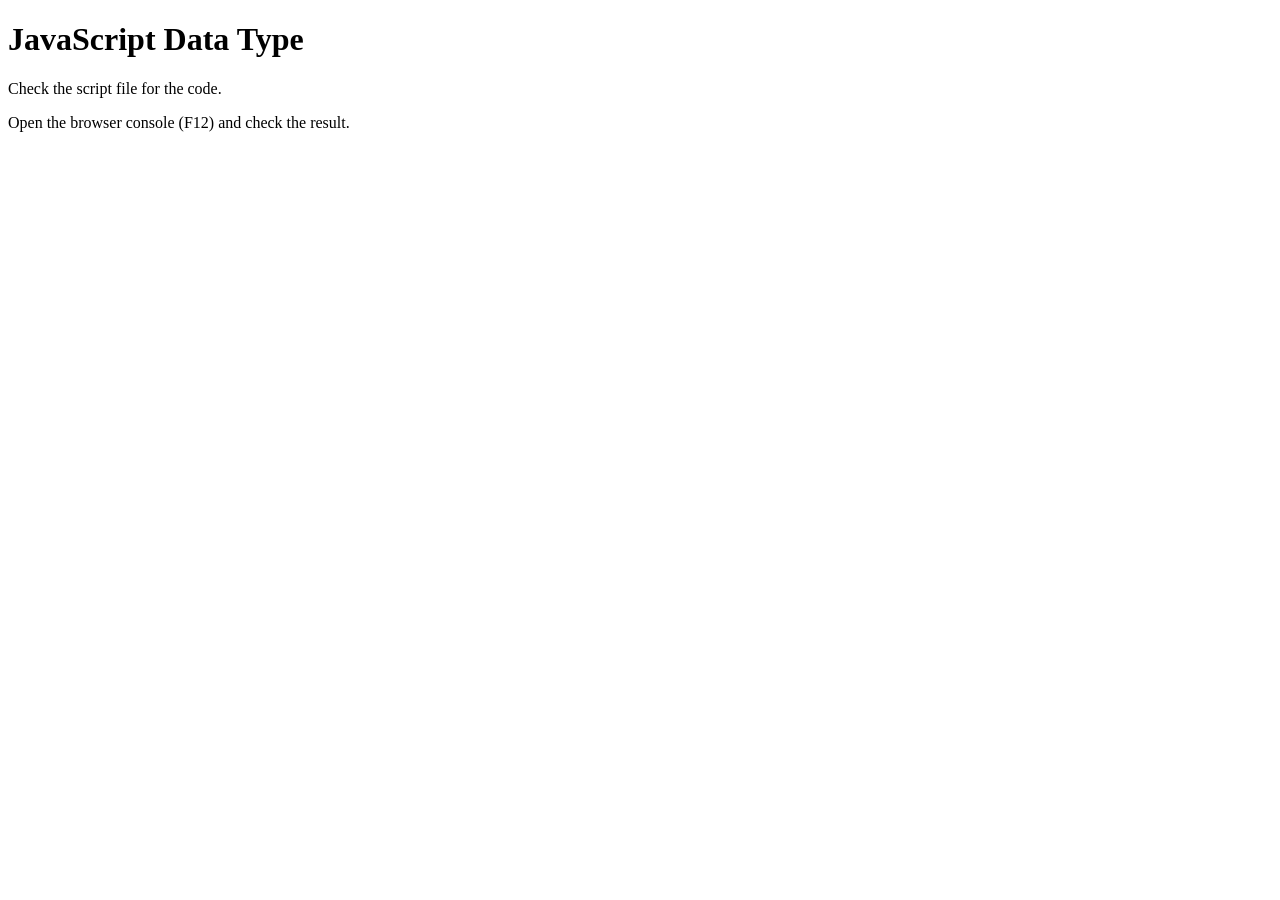
<file: 01-data-type/index.html>
<!doctype html>
<html lang="en">
  <head>
    <meta charset="UTF-8" />
    <meta name="viewport" content="width=device-width, initial-scale=1.0" />
    <title>JavaScript Data Type</title>
  </head>
  <body>
    <h1>JavaScript Data Type</h1>
    <p>Check the script file for the code.</p>
    <p>Open the browser console (F12) and check the result.</p>

    <script src="./script.js"></script>
  </body>
</html>
</file>
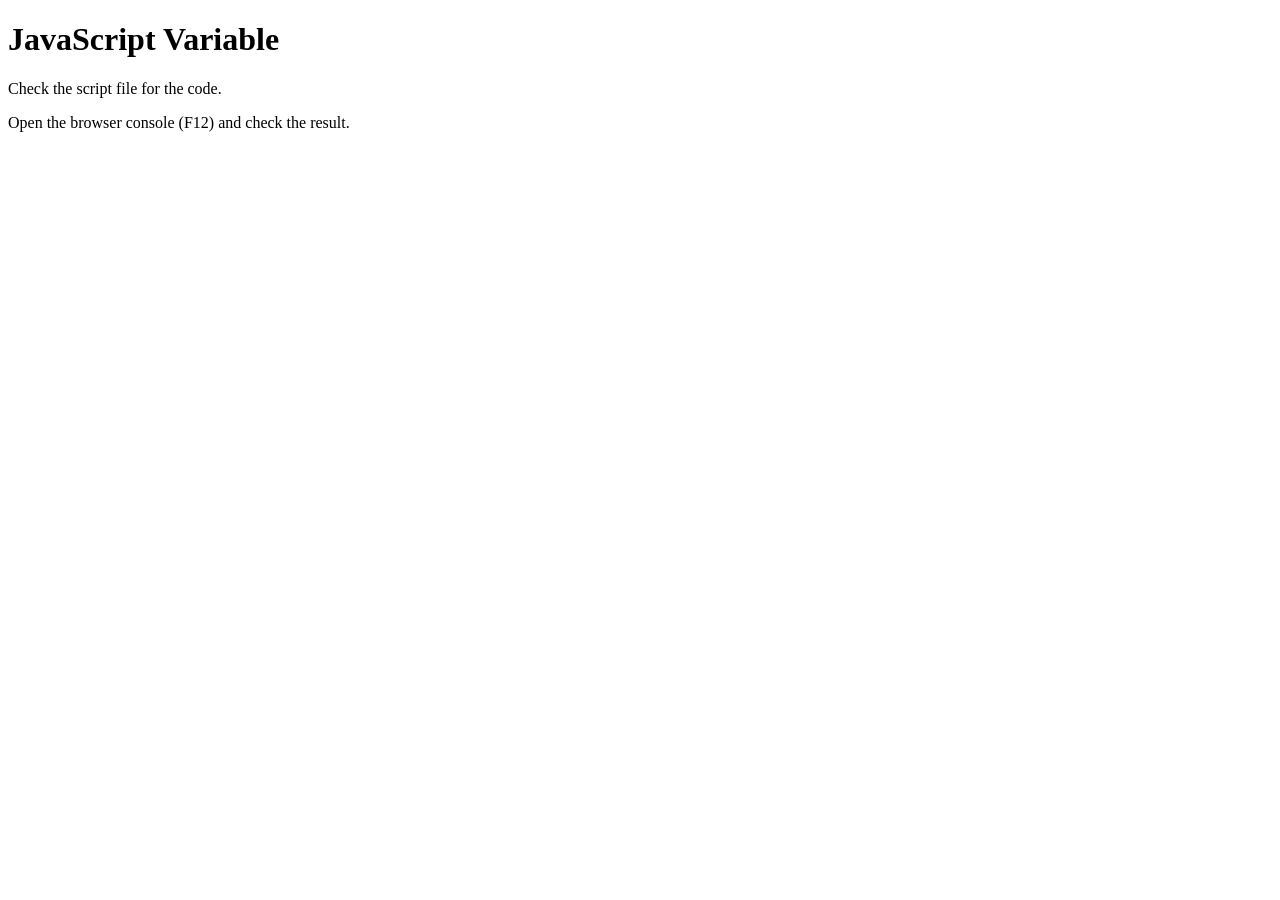
<file: 02-variable/index.html>
<!doctype html>
<html lang="en">
  <head>
    <meta charset="UTF-8" />
    <meta name="viewport" content="width=device-width, initial-scale=1.0" />
    <title>JavaScript Variable</title>
  </head>
  <body>
    <h1>JavaScript Variable</h1>
    <p>Check the script file for the code.</p>
    <p>Open the browser console (F12) and check the result.</p>

    <script src="./script.js"></script>
  </body>
</html>
</file>
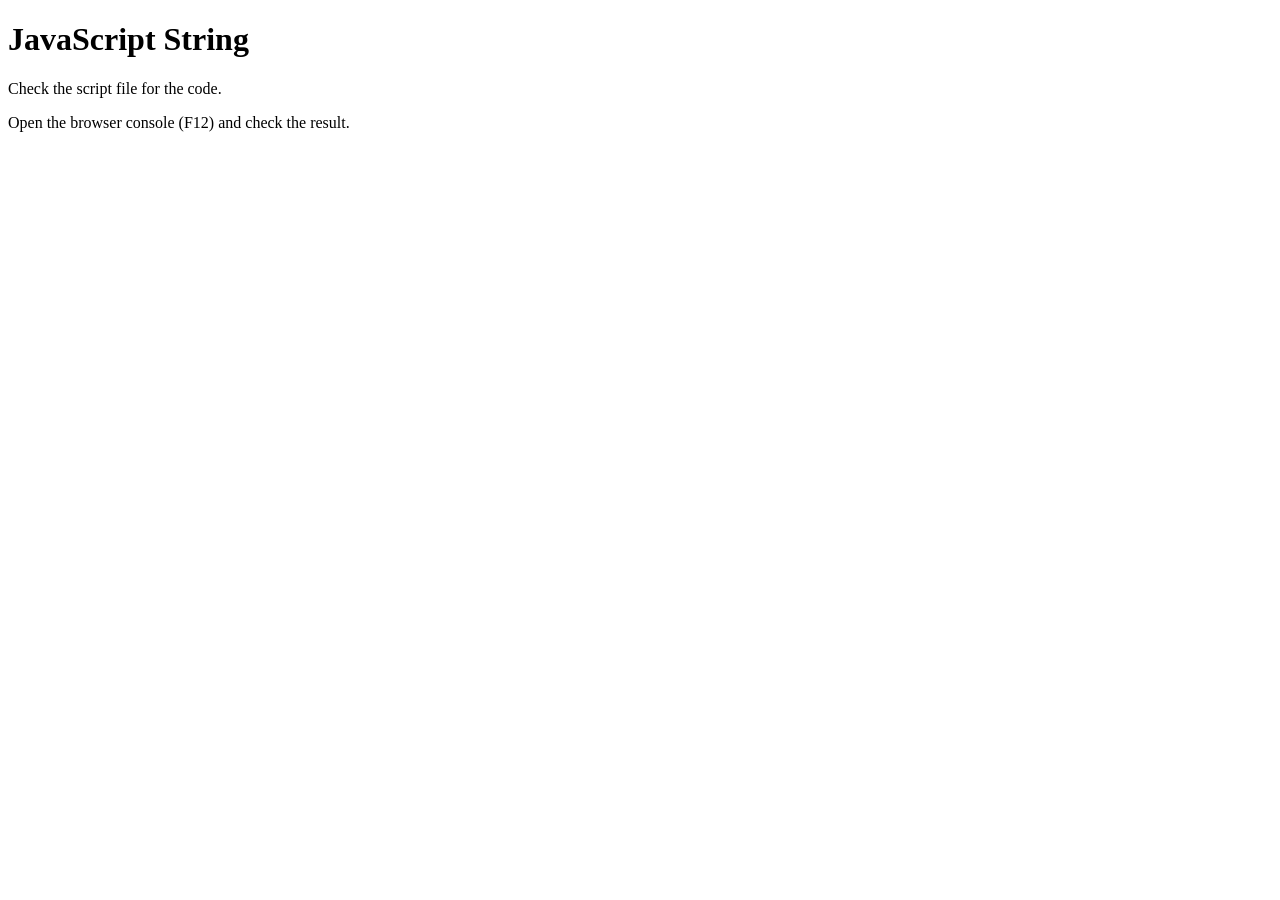
<file: 03-string/index.html>
<!doctype html>
<html lang="en">
  <head>
    <meta charset="UTF-8" />
    <meta name="viewport" content="width=device-width, initial-scale=1.0" />
    <title>JavaScript String</title>
  </head>
  <body>
    <h1>JavaScript String</h1>
    <p>Check the script file for the code.</p>
    <p>Open the browser console (F12) and check the result.</p>

    <script src="./script.js"></script>
  </body>
</html>
</file>
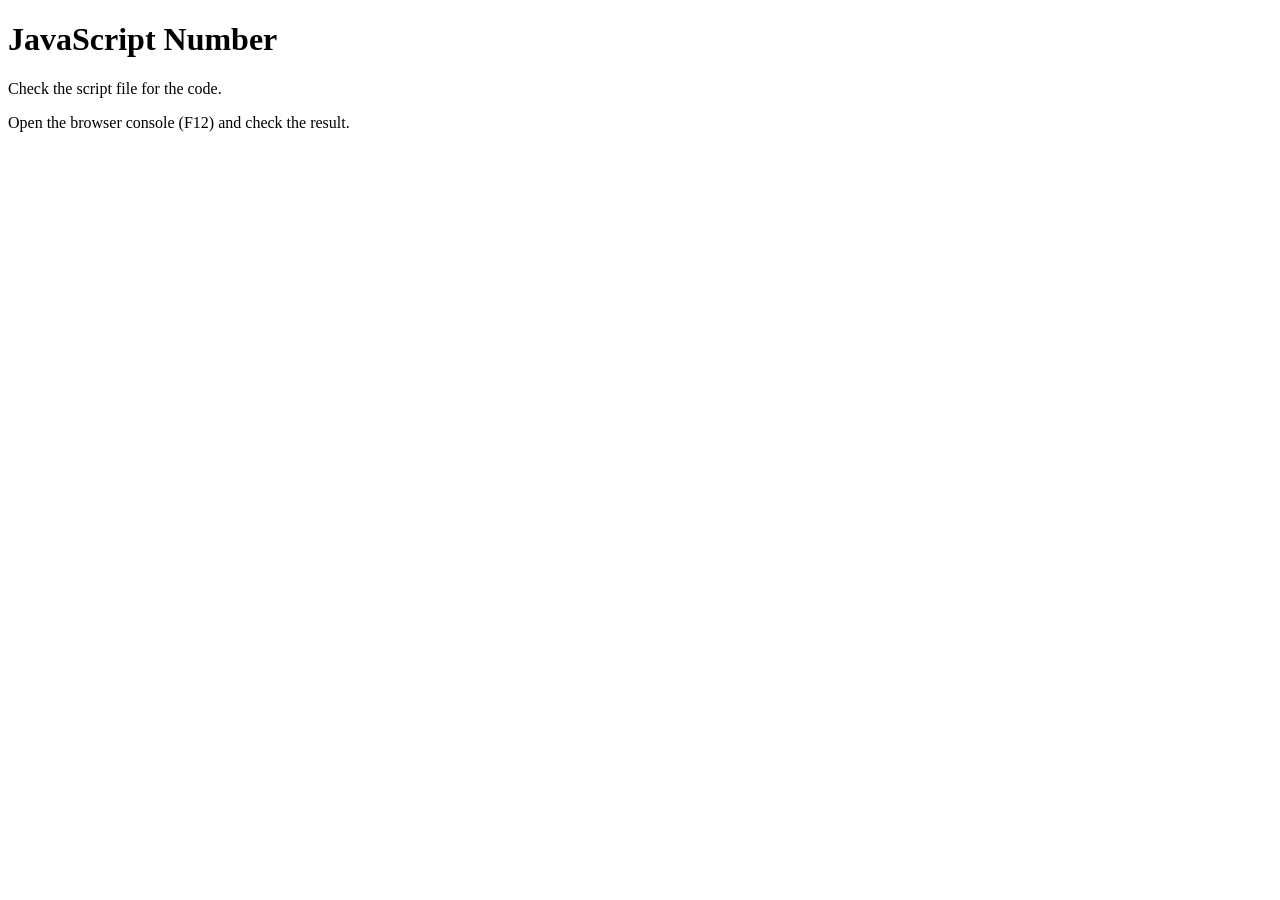
<file: 04-number/index.html>
<!doctype html>
<html lang="en">
  <head>
    <meta charset="UTF-8" />
    <meta name="viewport" content="width=device-width, initial-scale=1.0" />
    <title>JavaScript Number</title>
  </head>
  <body>
    <h1>JavaScript Number</h1>
    <p>Check the script file for the code.</p>
    <p>Open the browser console (F12) and check the result.</p>

    <script src="./script.js"></script>
  </body>
</html>
</file>
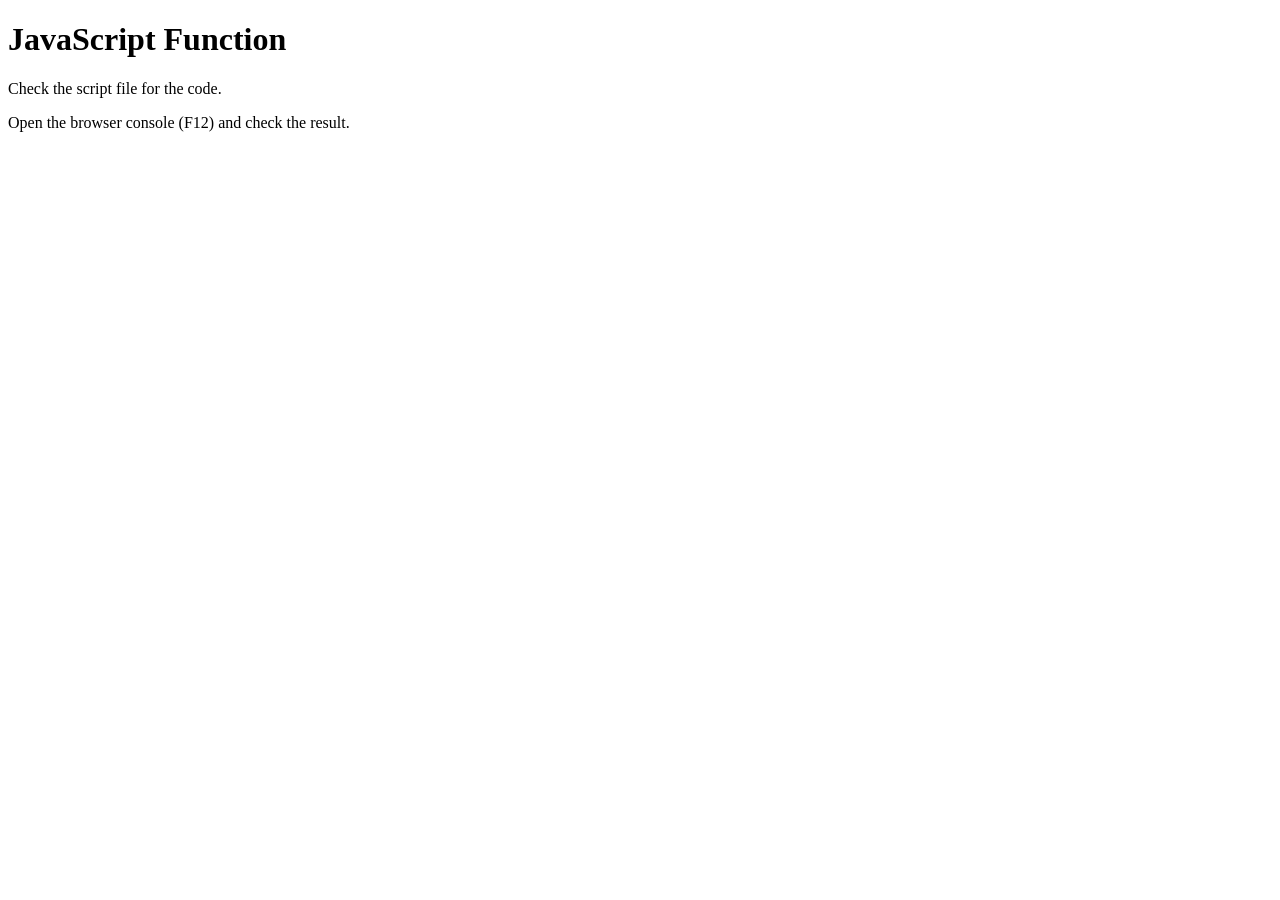
<file: 05-function/index.html>
<!doctype html>
<html lang="en">
  <head>
    <meta charset="UTF-8" />
    <meta name="viewport" content="width=device-width, initial-scale=1.0" />
    <title>JavaScript Function</title>
  </head>
  <body>
    <h1>JavaScript Function</h1>
    <p>Check the script file for the code.</p>
    <p>Open the browser console (F12) and check the result.</p>

    <script src="./script.js"></script>
  </body>
</html>
</file>
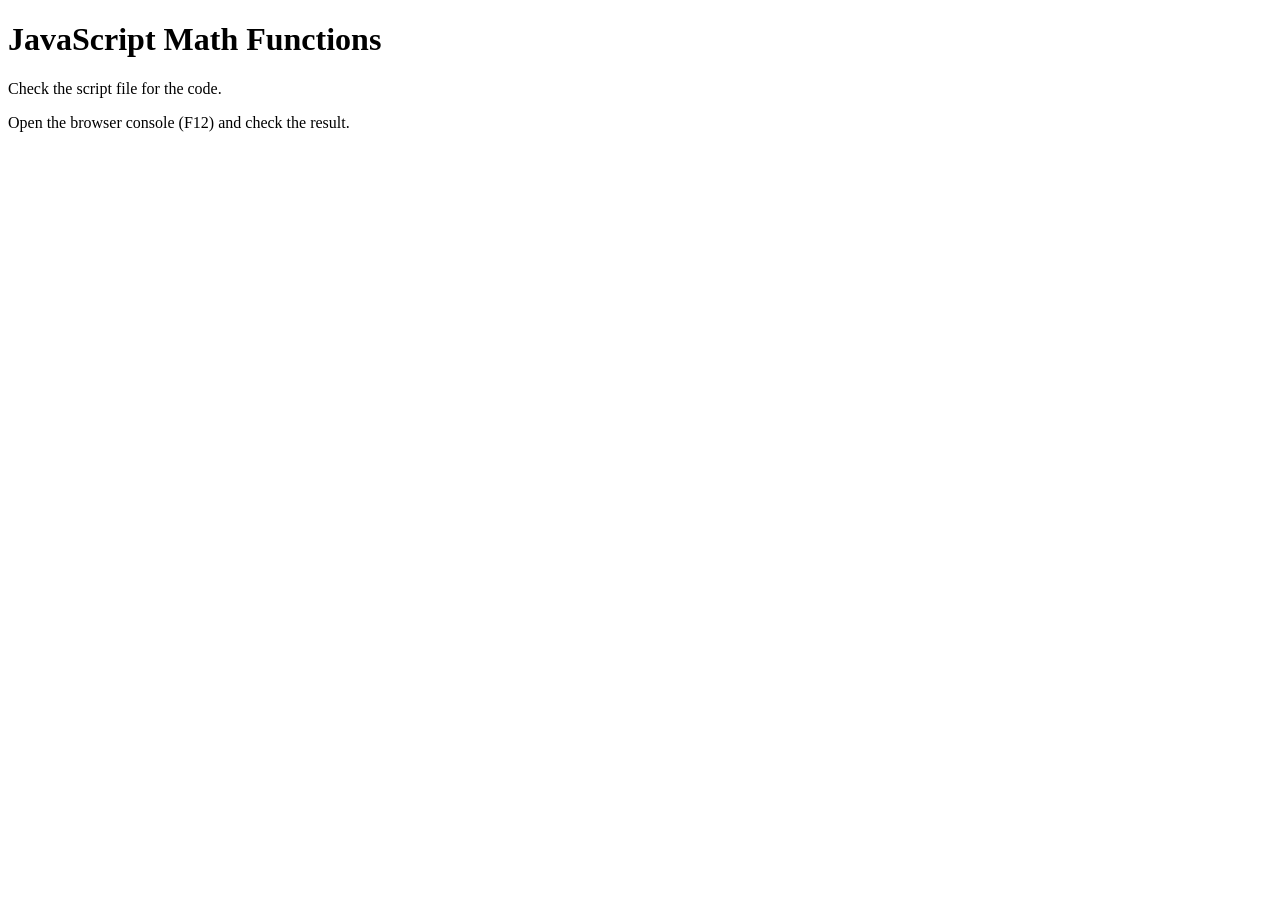
<file: 06-controflow/index.html>
<!doctype html>
<html lang="en">
  <head>
    <meta charset="UTF-8" />
    <meta name="viewport" content="width=device-width, initial-scale=1.0" />
    <title>JavaScript Math Functions</title>
  </head>
  <body>
    <h1>JavaScript Math Functions</h1>
    <p>Check the script file for the code.</p>
    <p>Open the browser console (F12) and check the result.</p>

    <script src="./script.js"></script>
  </body>
</html>
</file>
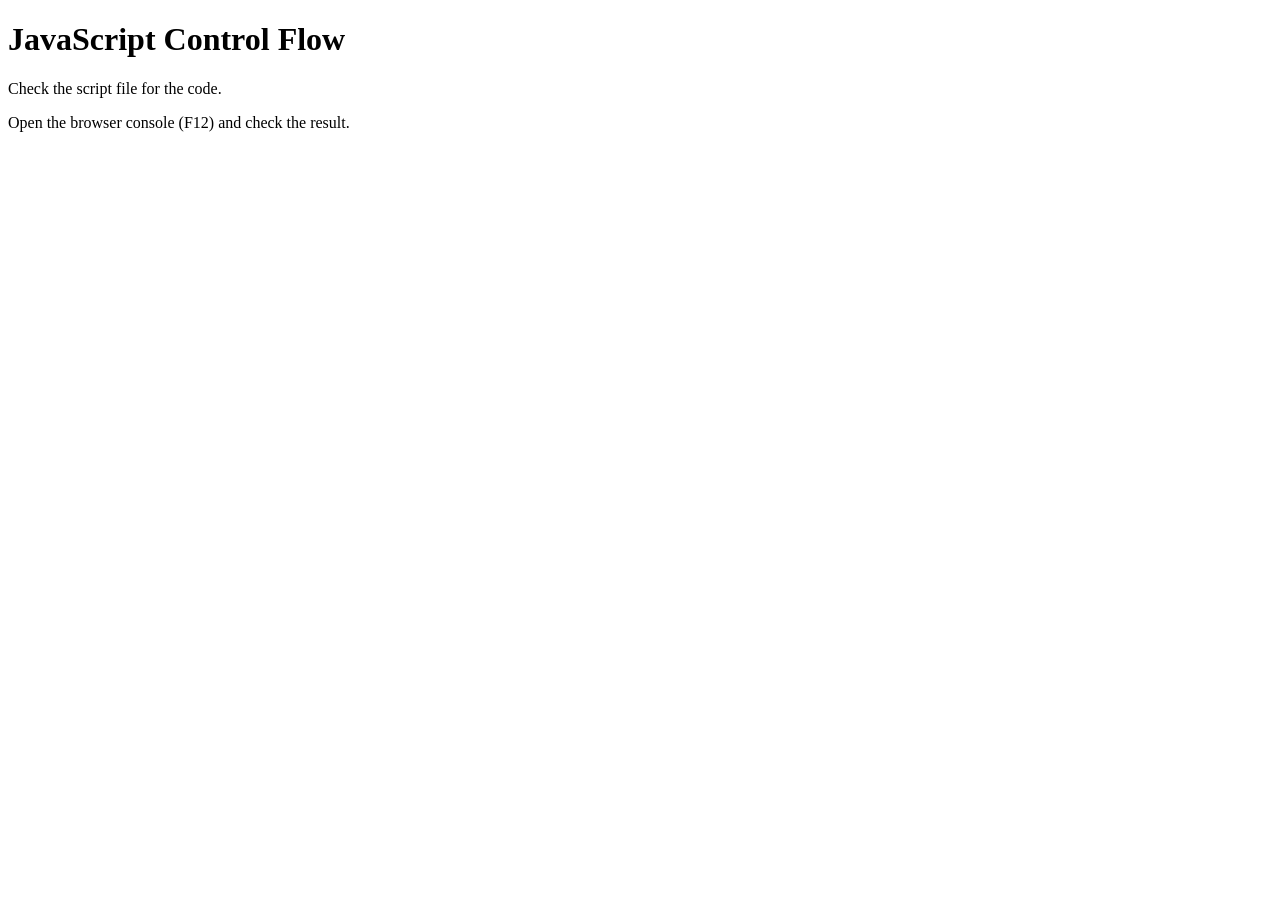
<file: 07-control-flow/index.html>
<!doctype html>
<html lang="en">
  <head>
    <meta charset="UTF-8" />
    <meta name="viewport" content="width=device-width, initial-scale=1.0" />
    <title>JavaScript Control Flow</title>
  </head>
  <body>
    <h1>JavaScript Control Flow</h1>
    <p>Check the script file for the code.</p>
    <p>Open the browser console (F12) and check the result.</p>

    <script src="./script.js"></script>
  </body>
</html>
</file>
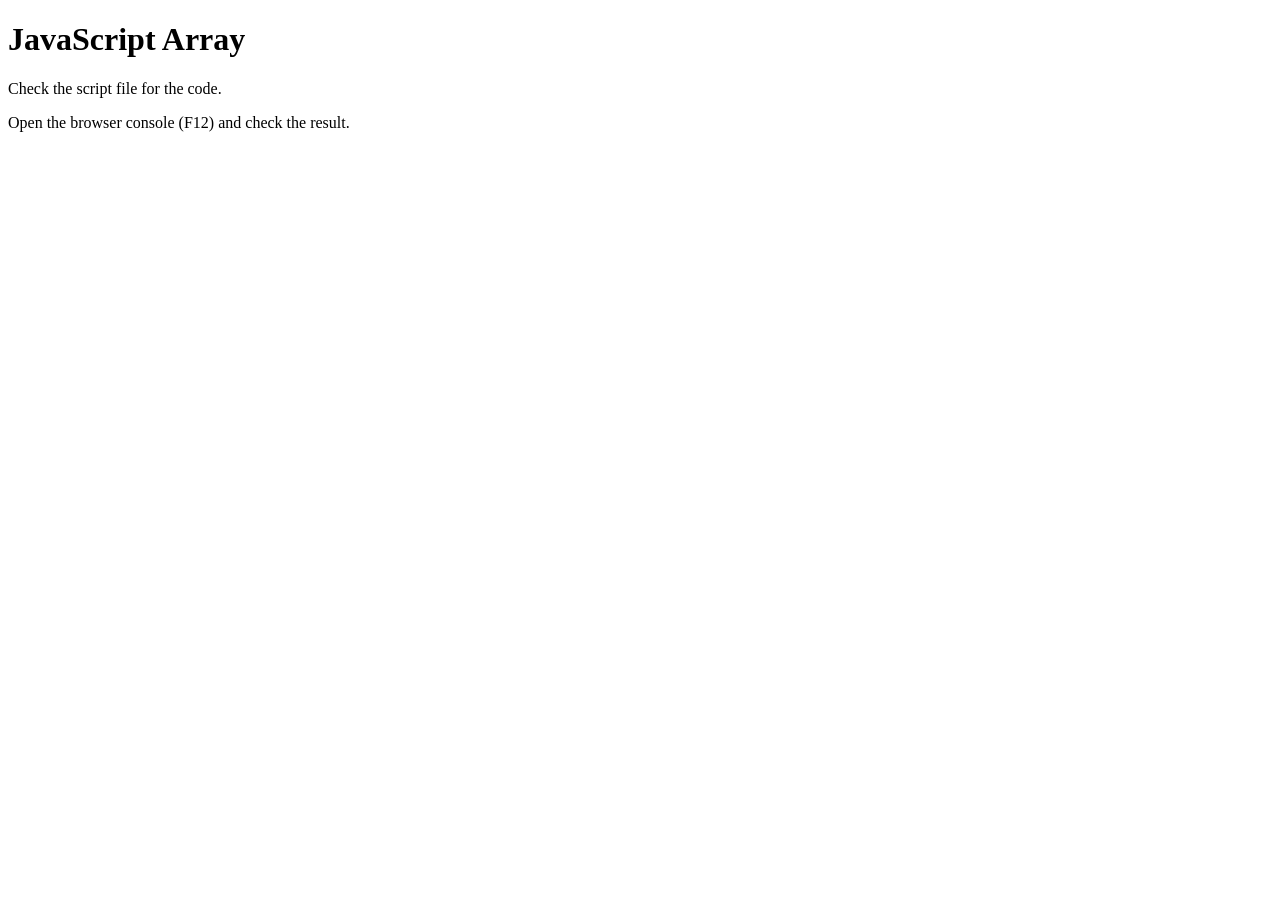
<file: 08-array/index.html>
<!doctype html>
<html lang="en">
  <head>
    <meta charset="UTF-8" />
    <meta name="viewport" content="width=device-width, initial-scale=1.0" />
    <title>JavaScript Array</title>
  </head>
  <body>
    <h1>JavaScript Array</h1>
    <p>Check the script file for the code.</p>
    <p>Open the browser console (F12) and check the result.</p>

    <script src="./script.js"></script>
  </body>
</html>
</file>
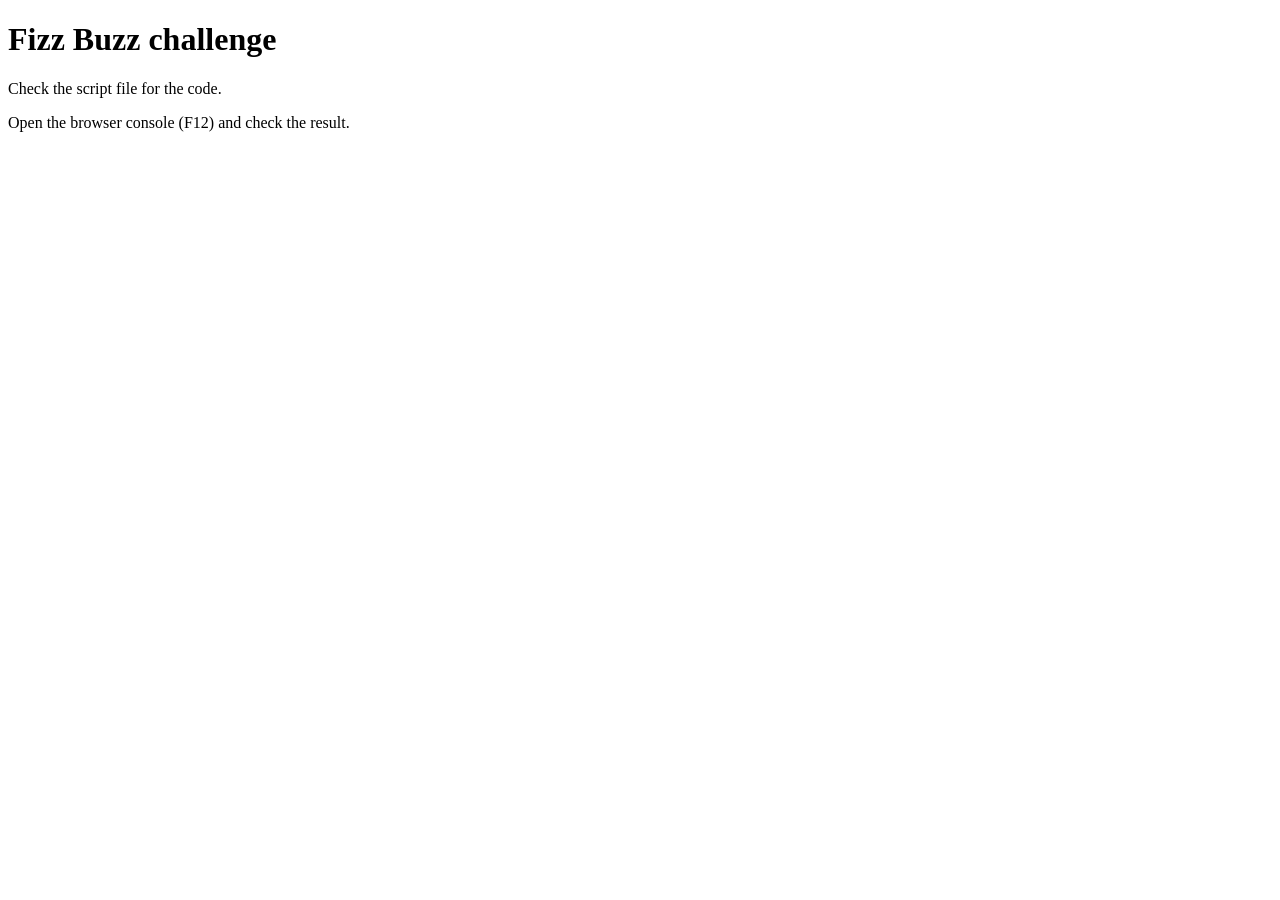
<file: 09-fizz-buzz-challenge/index.html>
<!doctype html>
<html lang="en">
  <head>
    <meta charset="UTF-8" />
    <meta name="viewport" content="width=device-width, initial-scale=1.0" />
    <title>Fizz Buzz challenge</title>
  </head>
  <body>
    <h1>Fizz Buzz challenge</h1>
    <p>Check the script file for the code.</p>
    <p>Open the browser console (F12) and check the result.</p>

    <script src="./script.js"></script>
  </body>
</html>
</file>
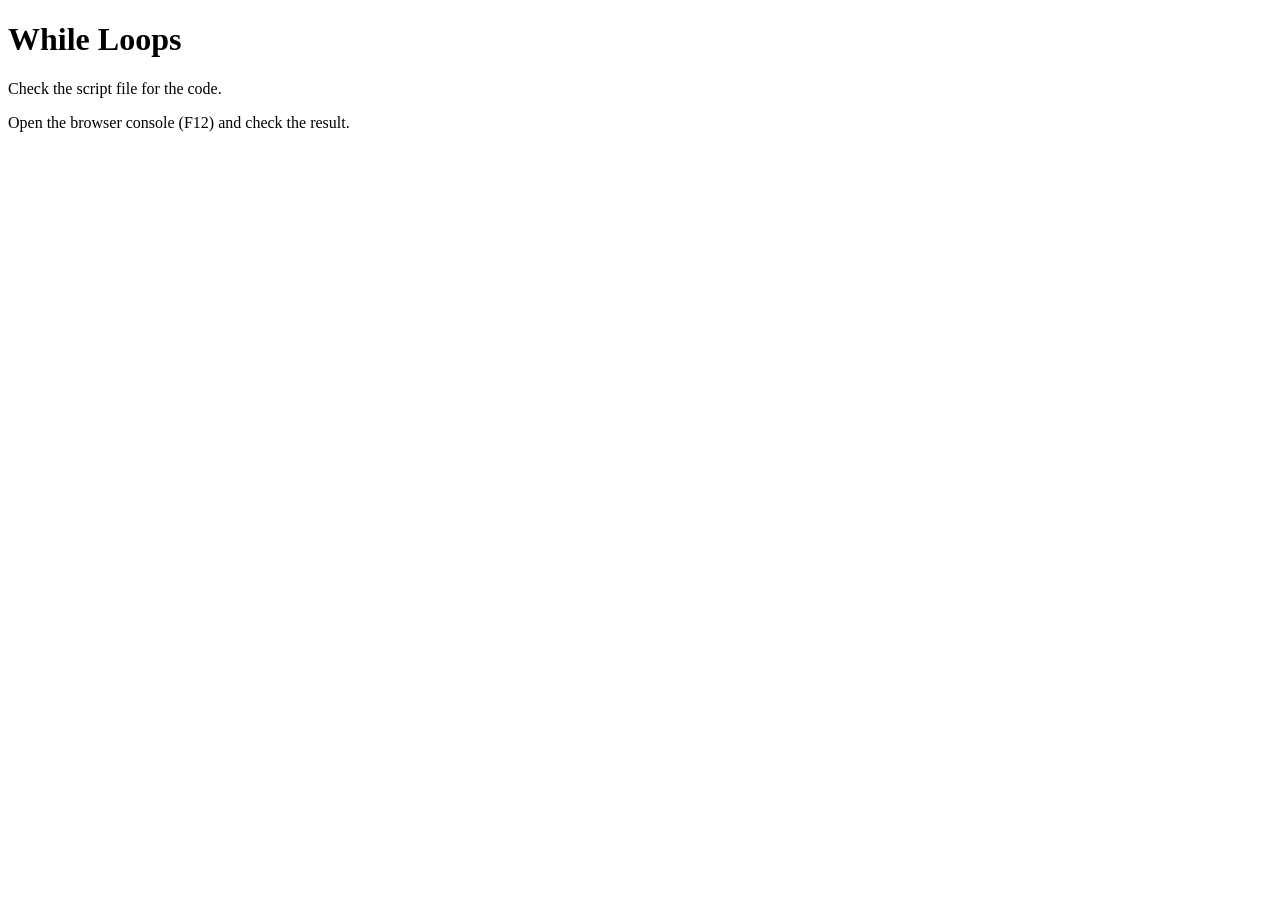
<file: 10-while-loops/index.html>
<!doctype html>
<html lang="en">
  <head>
    <meta charset="UTF-8" />
    <meta name="viewport" content="width=device-width, initial-scale=1.0" />
    <title>While Loops</title>
  </head>
  <body>
    <h1>While Loops</h1>
    <p>Check the script file for the code.</p>
    <p>Open the browser console (F12) and check the result.</p>

    <script src="./script.js"></script>
  </body>
</html>
</file>
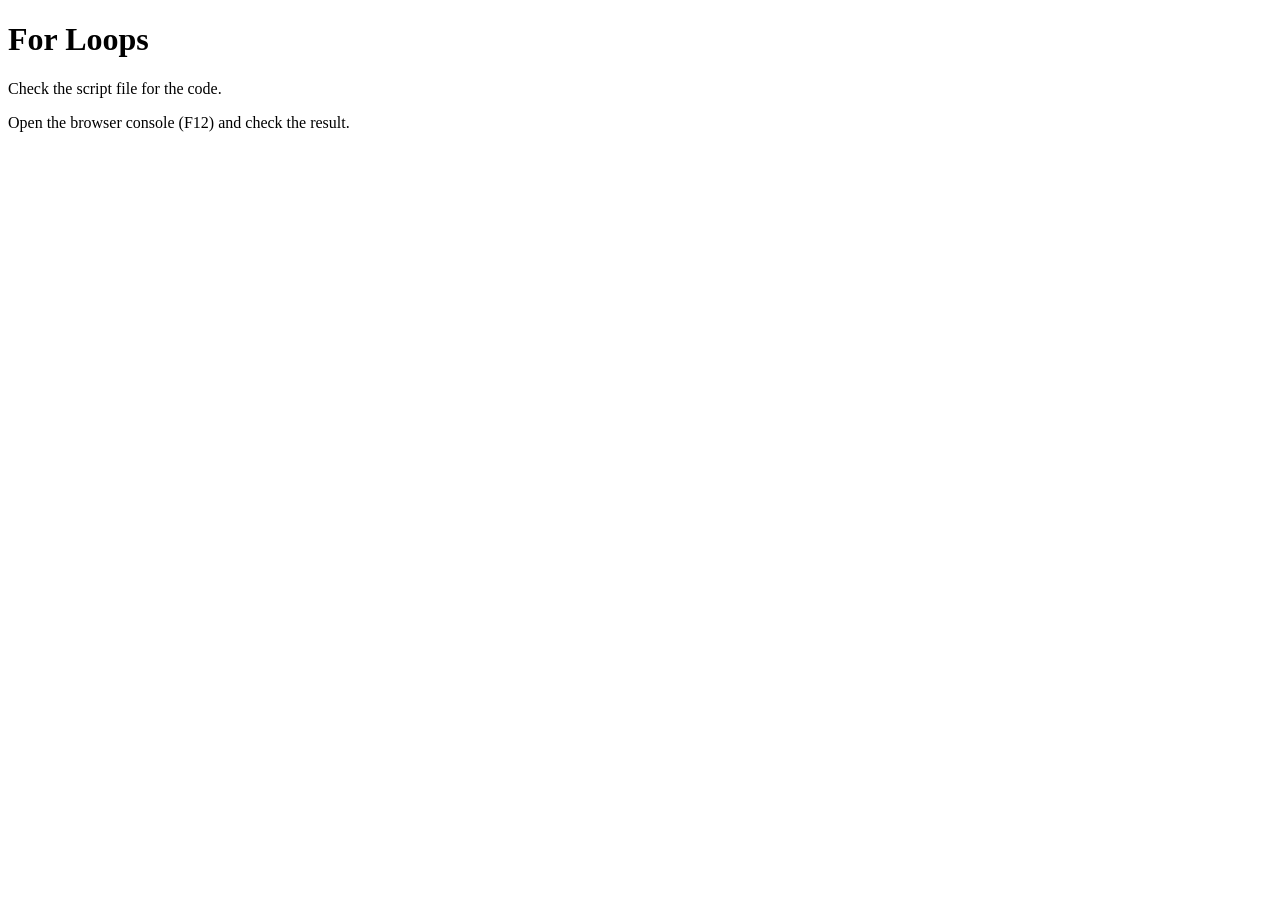
<file: 11-for-loops/index.html>
<!doctype html>
<html lang="en">
  <head>
    <meta charset="UTF-8" />
    <meta name="viewport" content="width=device-width, initial-scale=1.0" />
    <title>For Loops</title>
  </head>
  <body>
    <h1>For Loops</h1>
    <p>Check the script file for the code.</p>
    <p>Open the browser console (F12) and check the result.</p>

    <script src="./script.js"></script>
  </body>
</html>
</file>
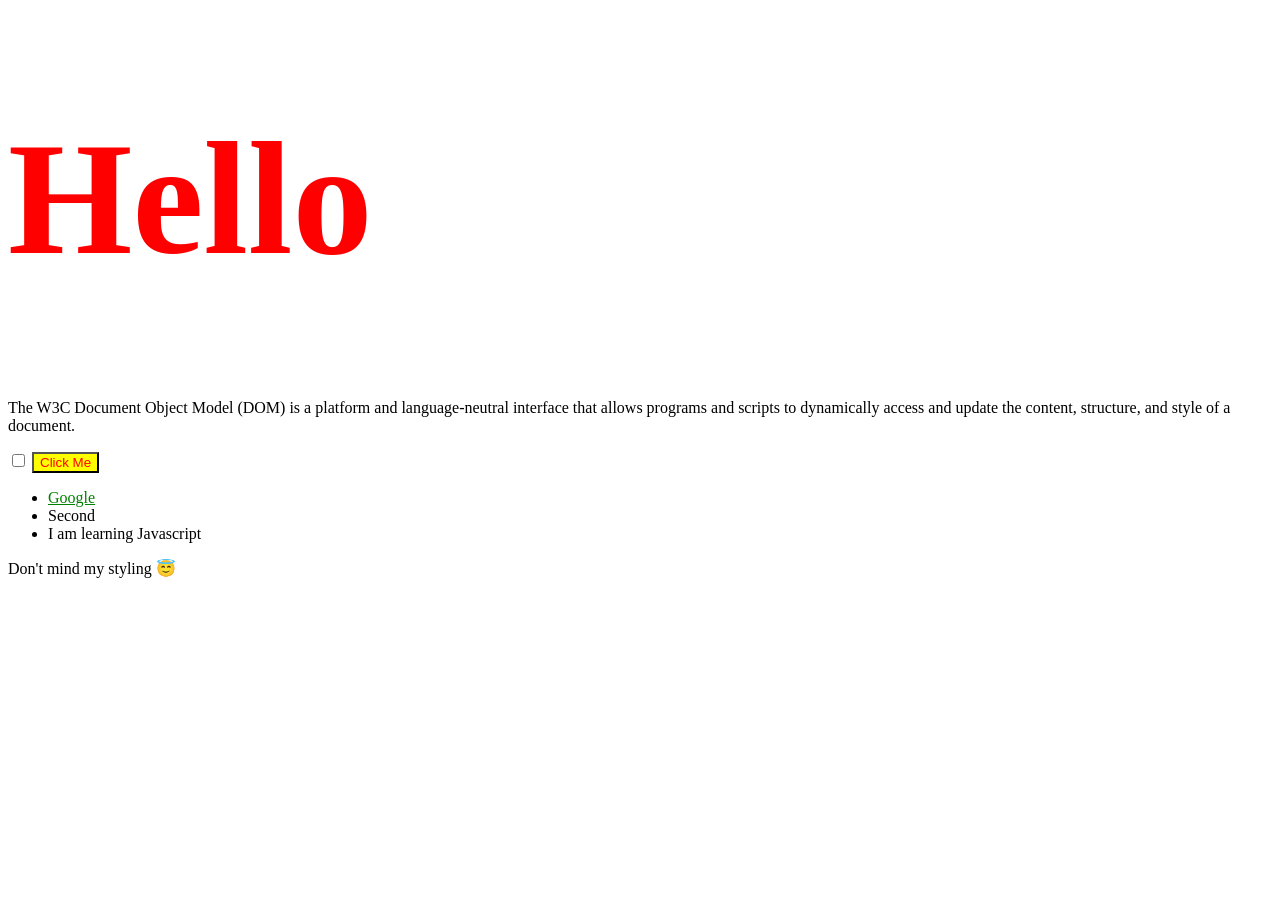
<file: 12 - DOM/index.html>
<!doctype html>
<html lang="en" dir="ltr">
  <head>
    <meta charset="utf-8" />
    <title>My Website</title>
    <link rel="stylesheet" href="styles.css" />
  </head>

  <body>
    <h1>Hello</h1>
    <p>
      The W3C Document Object Model (DOM) is a platform and language-neutral
      interface that allows programs and scripts to dynamically access and
      update the content, structure, and style of a document.
    </p>

    <input type="checkbox" />

    <button style="color: red">Click Me</button>

    <ul>
      <li class="list">
        <a href="https://www.google.com">Google</a>
      </li>
      <li class="list">Second</li>
      <li class="list">Third</li>
    </ul>
    <p>Don't mind my styling 😇</p>
    <script src="index.js"></script>
  </body>
</html>
</file>
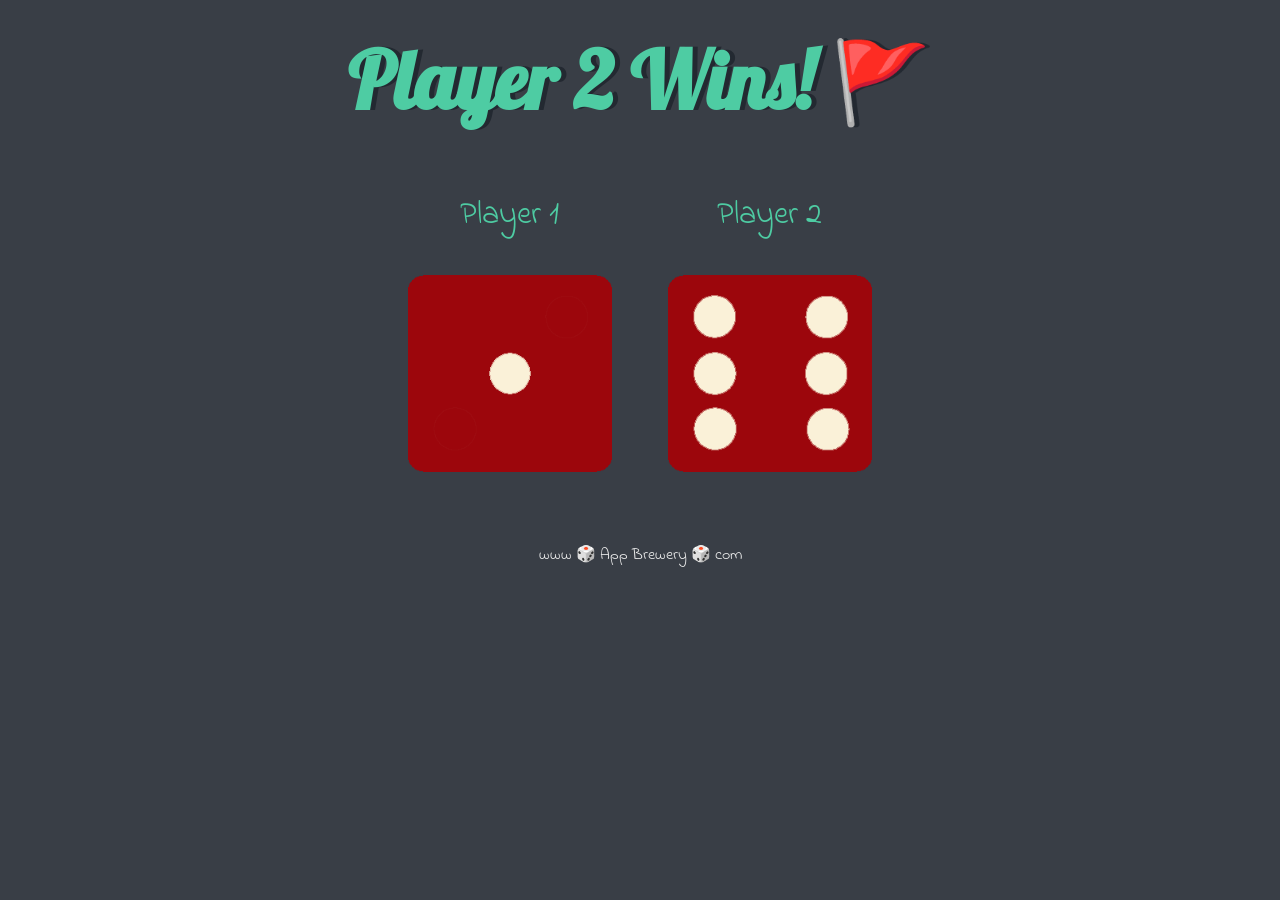
<file: 13-the-dicee-game-challenge/index.html>
<!doctype html>
<html lang="en" dir="ltr">
  <head>
    <meta charset="utf-8" />
    <title>Dicee</title>
    <link
      href="https://fonts.googleapis.com/css?family=Indie+Flower|Lobster"
      rel="stylesheet"
    />
    <link rel="stylesheet" href="./styles.css" />
  </head>

  <body>
    <div class="container">
      <h1>Refresh Me</h1>

      <div class="dice">
        <p>Player 1</p>
        <img class="img1" src="./images/dice6.png" id="player1" />
      </div>

      <div class="dice">
        <p>Player 2</p>
        <img class="img2" src="./images/dice6.png" id="player2" />
      </div>
    </div>

    <script src="./script.js"></script>
  </body>

  <footer>www 🎲 App Brewery 🎲 com</footer>
</html>
</file>
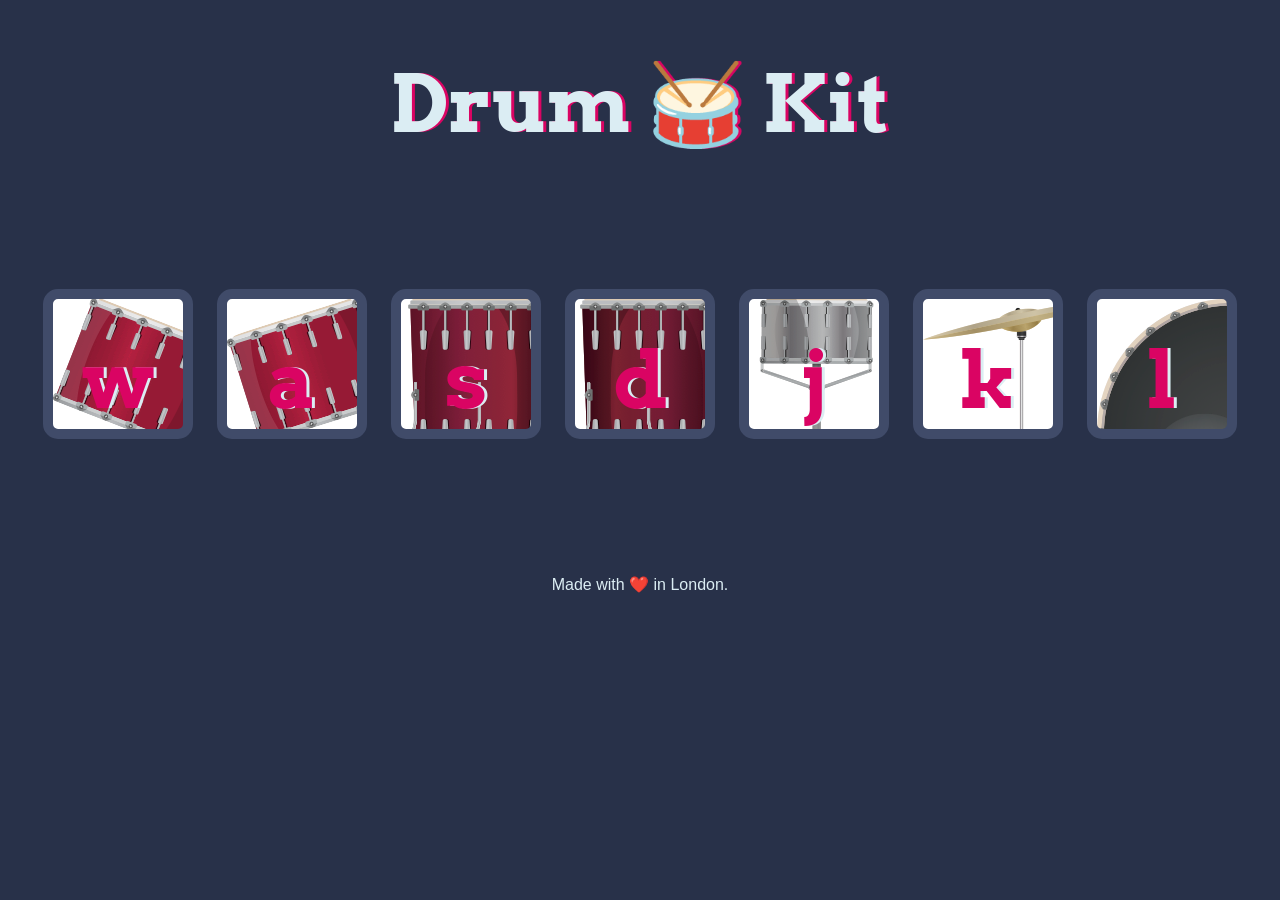
<file: 14-drum-kit/index.html>
<!doctype html>
<html lang="en" dir="ltr">
  <head>
    <meta charset="utf-8" />
    <title>Drum Kit</title>
    <link
      href="https://fonts.googleapis.com/css?family=Arvo"
      rel="stylesheet"
    />
    <link rel="stylesheet" href="./styles.css" />
  </head>

  <body>
    <h1 id="title">Drum 🥁 Kit</h1>
    <div class="set">
      <button class="w drum">w</button>
      <button class="a drum">a</button>
      <button class="s drum">s</button>
      <button class="d drum">d</button>
      <button class="j drum">j</button>
      <button class="k drum">k</button>
      <button class="l drum">l</button>
    </div>

    <footer>Made with ❤️ in London.</footer>

    <script src="./script.js"></script>
  </body>
</html>
</file>
<file: 12 - DOM/styles.css>
h1 {
  color: red;
}

.huge {
  font-size: 10rem;
  font-weight: bold;
}
</file>
<file: 13-the-dicee-game-challenge/styles.css>
.container {
  width: 70%;
  margin: auto;
  text-align: center;
}

.dice {
  text-align: center;
  display: inline-block;
}

body {
  background-color: #393e46;
}

h1 {
  margin: 30px;
  font-family: "Lobster", cursive;
  text-shadow: 5px 0 #232931;
  font-size: 5rem;
  color: #4ecca3;
}

p {
  font-size: 2rem;
  color: #4ecca3;
  font-family: "Indie Flower", cursive;
}

img {
  width: 80%;
}

footer {
  margin-top: 5%;
  color: #eeeeee;
  text-align: center;
  font-family: "Indie Flower", cursive;
}
</file>
<file: 14-drum-kit/styles.css>
body {
  text-align: center;
  background-color: #283149;
}

h1 {
  font-size: 5rem;
  color: #dbedf3;
  font-family: "Arvo", cursive;
  text-shadow: 3px 0 #da0463;
}

footer {
  color: #dbedf3;
  font-family: sans-serif;
}

.w {
  background-image: url("images/tom1.png");
}

.a {
  background-image: url("images/tom2.png");
}

.s {
  background-image: url("images/tom3.png");
}

.d {
  background-image: url("images/tom4.png");
}

.j {
  background-image: url("images/snare.png");
}

.k {
  background-image: url("images/crash.png");
}

.l {
  background-image: url("images/kick.png");
}

.set {
  margin: 10% auto;
}

.pressed {
  box-shadow: 0 3px 4px 0 #dbedf3;
  opacity: 0.5;
}

.red {
  color: red;
}

.drum {
  outline: none;
  border: 10px solid #404b69;
  font-size: 5rem;
  font-family: "Arvo", cursive;
  line-height: 2;
  font-weight: 900;
  color: #da0463;
  text-shadow: 3px 0 #dbedf3;
  border-radius: 15px;
  display: inline-block;
  width: 150px;
  height: 150px;
  text-align: center;
  margin: 10px;
  background-color: white;
}
</file>
